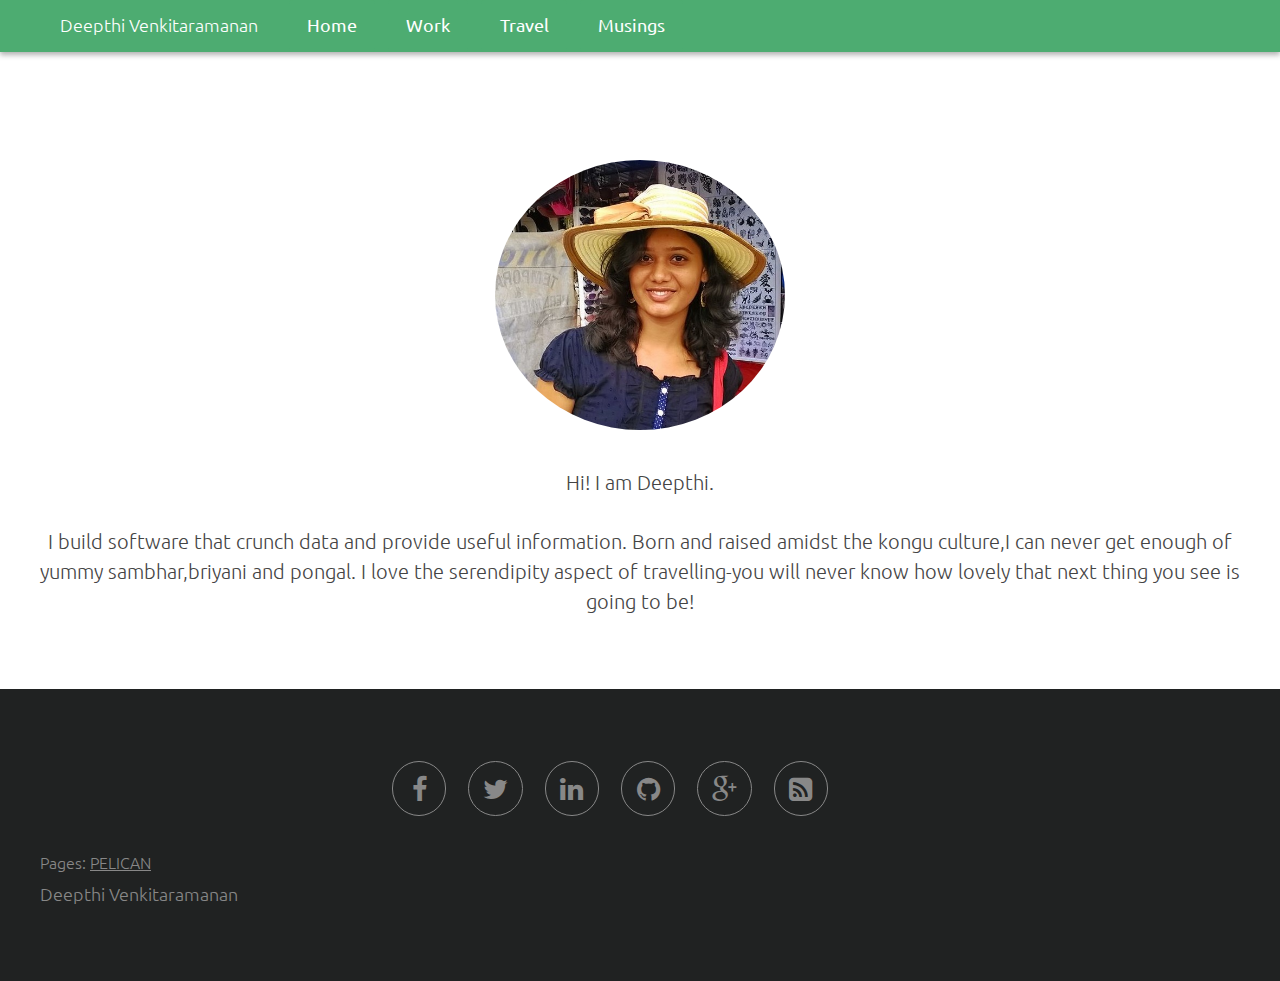
<file: index.html>
<!DOCTYPE html>

<html lang="en">
<head>
    <meta charset="utf-8">
    <meta name="viewport" content="width=device-width, initial-scale=1, maximum-scale=1">
    <meta content="IE=edge,chrome=1" http-equiv="X-UA-Compatible">
    <meta content="width=device-width, initial-scale=1,maximum-scale=1" name=
    "viewport">
    <meta content="Deepthi Venkitaramanan's website" name="description">
    <meta content=
    "Deepthi, Venkitaramanan, venkat, deepthi_venkat, deepthi_v, v_deepthi, venkid"
    name="keywords">
    <meta content=
    "Deepthi, Venkitaramanan, venkat, deepthi_venkat, deepthi_v, v_deepthi, venkid"
    name="keywords">
    <meta name="robots">
    <meta name="googlebot">
    <link href="http://deepthivenkat.github.io/gitpages/theme/css/style.css"
    rel="stylesheet" type="text/css">
    <link href=
    "http://deepthivenkat.github.io/gitpages/theme/css/font-awesome.min.css"
    rel="stylesheet" type="text/css">
    <link href='https://fonts.googleapis.com/css?family=Ubuntu:500' rel=
    'stylesheet' type='text/css'>
    <link href="http://deepthivenkat.github.io/gitpages/theme/css/skel.css"
    rel="stylesheet" type="text/css">
    <link href="http://deepthivenkat.github.io/gitpages/theme/css/style.css"
    rel="stylesheet" type="text/css">
    <link href=
    "http://deepthivenkat.github.io/gitpages/theme/css/style-large.css" rel=
    "stylesheet" type="text/css">
    <link href=
    "http://deepthivenkat.github.io/gitpages/theme/css/style-medium.css" rel=
    "stylesheet" type="text/css">
    <link href=
    "http://deepthivenkat.github.io/gitpages/theme/css/style-small.css" rel=
    "stylesheet" type="text/css">
    <link href=
    "http://deepthivenkat.github.io/gitpages/theme/css/style-xlarge.css" rel=
    "stylesheet" type="text/css">
    <link href=
    "http://deepthivenkat.github.io/gitpages/theme/css/style-xsmall.css" rel=
    "stylesheet" type="text/css">
    <link href=
    "http://deepthivenkat.github.io/gitpages/theme/css/images/overlay.png" rel=
    "stylesheet" type="text/css">
    <link href=
    "http://deepthivenkat.github.io/gitpages/theme/css/ie/backgroundsize.min.htc"
    rel="stylesheet" type="text/css">
    <link href=
    "http://deepthivenkat.github.io/gitpages/theme/css/ie/html5shiv.js" rel=
    "stylesheet" type="text/css">
    <link href="http://deepthivenkat.github.io/gitpages/theme/css/ie/v8.css"
    rel="stylesheet" type="text/css">
    <link href=
    "http://deepthivenkat.github.io/gitpages/theme/images/banner.jpg" rel=
    "stylesheet" type="text/css">
    <link href="http://deepthivenkat.github.io/gitpages/theme/images/pic01.jpg"
    rel="stylesheet" type="text/css">
    <link href="http://deepthivenkat.github.io/gitpages/theme/images/pic02.jpg"
    rel="stylesheet" type="text/css">
    <link href="http://deepthivenkat.github.io/gitpages/theme/images/pic03.jpg"
    rel="stylesheet" type="text/css">
    <link href="http://deepthivenkat.github.io/gitpages/theme/images/pic04.jpg"
    rel="stylesheet" type="text/css">
    <link href="http://deepthivenkat.github.io/gitpages/theme/images/pic05.jpg"
    rel="stylesheet" type="text/css">
    <link href="http://deepthivenkat.github.io/gitpages/theme/images/pic06.jpg"
    rel="stylesheet" type="text/css">
    <link href="http://deepthivenkat.github.io/gitpages/theme/images/pic07.jpg"
    rel="stylesheet" type="text/css">
    <link href="http://deepthivenkat.github.io/gitpages/theme/images/pic08.jpg"
    rel="stylesheet" type="text/css">
    <link href="http://deepthivenkat.github.io/gitpages/theme/images/pic09.jpg"
    rel="stylesheet" type="text/css">
    <script src="http://deepthivenkat.github.io/gitpages/theme/js/skel.min.js">
    </script>
    <script src="http://deepthivenkat.github.io/gitpages/theme/js/init.js">
    </script>
    <script src=
    "http://deepthivenkat.github.io/gitpages/theme/js/jquery.min.js">
    </script>
    <script src=
    "http://deepthivenkat.github.io/gitpages/theme/js/skel-layers.min.js">
    </script>
    <link href="http://deepthivenkat.github.io/gitpages/index.html" rel=
    "canonical"><!--[if lt IE 9]>
      <script src="https://oss.maxcdn.com/libs/html5shiv/3.7.0/html5shiv.js"></script>
      <script src="https://oss.maxcdn.com/libs/respond.js/1.4.2/respond.min.js"></script>
    <![endif]-->

    <style>
    body{font-family: 'Ubuntu', sans-serif;font-size:113%;}
    </style>

    <title>DeepthiVenkitaramanan</title>
</head>

<body class="landing">
    <header id="MainPageShadowHeader">
        <div class="links_inline" id="nav">
            <p align="left" style="padding-left:60px;color:white;">Deepthi
            Venkitaramanan</p>


            <ul class="links_inline">
                <li>
                    <a class="button special" href="aboutme.html">Home</a>
                </li>
                <li>
                    <a class="button special" href="portfolio.html">Work</a>
                </li>
                <li>
                    <a class="button special" href="travel.html">Travel</a>
                </li>
                <li>
                    <a class="button special" href="musings.html">Musings</a>
                </li>
            </ul>
        </div>
    </header>


    <div class="container">
        <section class="body" id="content">
            <header>
                <h2 class="entry-title"><a href=
                "http://deepthivenkat.github.io/gitpages/index.html" rel=
                "bookmark" title="Permalink to index">index</a>
                </h2>
            </header>


            <footer class="post-info">
                <abbr class="published" title="2015-10-13T00:00:00+02:00">Tue
                13 October 2015</abbr>

                <address class="vcard author">
                    By <a class="url fn" href=
                    "http://deepthivenkat.github.io/gitpages/author/deepthi-venkitaramanan.html">
                    Deepthi Venkitaramanan</a>
                </address>
            </footer>
            <!-- /.post-info -->


            <div class="entry-content">
                <!-- Three -->


                <section class="wrapper style3 special" id="three">
                    <div align="center"><img alt="Pic" id="IntroImage" src=
                    "http://deepthivenkat.github.io/gitpages/Images/me.jpg">
                    </div>

                    <div align="center" style="width:100%;">
                        <p style=
                        "font-size: 1.1em; align: right; text-align: justify; -moz-text-align-last: center; text-align-last: center;">
                        <br>
                        Hi! I am Deepthi.<br>
                        <br></p>

                        <p style=
                        "font-size: 1.1em; align: center; text-align: justify; -moz-text-align-last: justify; text-align-last: justify;">
                        I build software that crunch data and provide useful
                        information. Born and raised amidst the kongu culture,I
                        can never get enough of yummy sambhar,briyani and
                        pongal. I love the serendipity aspect of travelling-you
                        will never know how lovely that next thing you see is
                        going to be!<br></p>
                    </div>
                </section>
            </div>
            <!-- /.entry-content -->
        </section>
    </div>
    <!-- Footer -->


    <footer class="footer" id="footer">
        <div class="container">
            <div class="row">
                <div align="right" class="8u 12u$(medium)">
                    <ul class="icons">
                        <li>
                            <a class="icon rounded fa-facebook" href=
                            "https://www.facebook.com/deepthivenkitaramanan"><span class="label">
                            Facebook</span></a>
                        </li>
                        <li>
                            <a class="icon rounded fa-twitter" href=
                            "https://twitter.com/deepthivenkit"><span class=
                            "label">Twitter</span></a>
                        </li>
                        <li>
                            <a class="icon rounded fa-linkedin" href=
                            "https://in.linkedin.com/pub/deepthi-venkitaramanan/77/446/a34">
                            <span class="label">LinkedIn</span></a>
                        </li>
                        <li>
                            <a class="icon rounded fa-github" href=
                            "https://github.com/deepthivenkat"><span class=
                            "label">GitHub</span></a>
                        </li>
                        <li>
                            <a class="icon rounded fa-google-plus" href=
                            "https://plus.google.com/u/0/105106792967769737749">
                            <span class="label">Google+</span></a>
                        </li>
                        <li>
                            <a class="icon rounded fa-rss-square" href=
                            "http://deepthivenkat.github.io/feed"><span class=
                            "label">RssFeed</span></a>
                        </li>
                    </ul>
                </div>


                <div class="8u 12u$(medium)">
                    <ul class="copyright">
                        <li>Pages: <a href=
                        "http://docs.getpelican.com/en/3.6.3/">PELICAN</a>
                        </li>
                    </ul>
                </div>
            </div>
        </div>


        <div class="container">
            <p class="align-right">Deepthi Venkitaramanan</p>
        </div>
    </footer>
    <!-- 42 -->
</body>
</html>
</file>
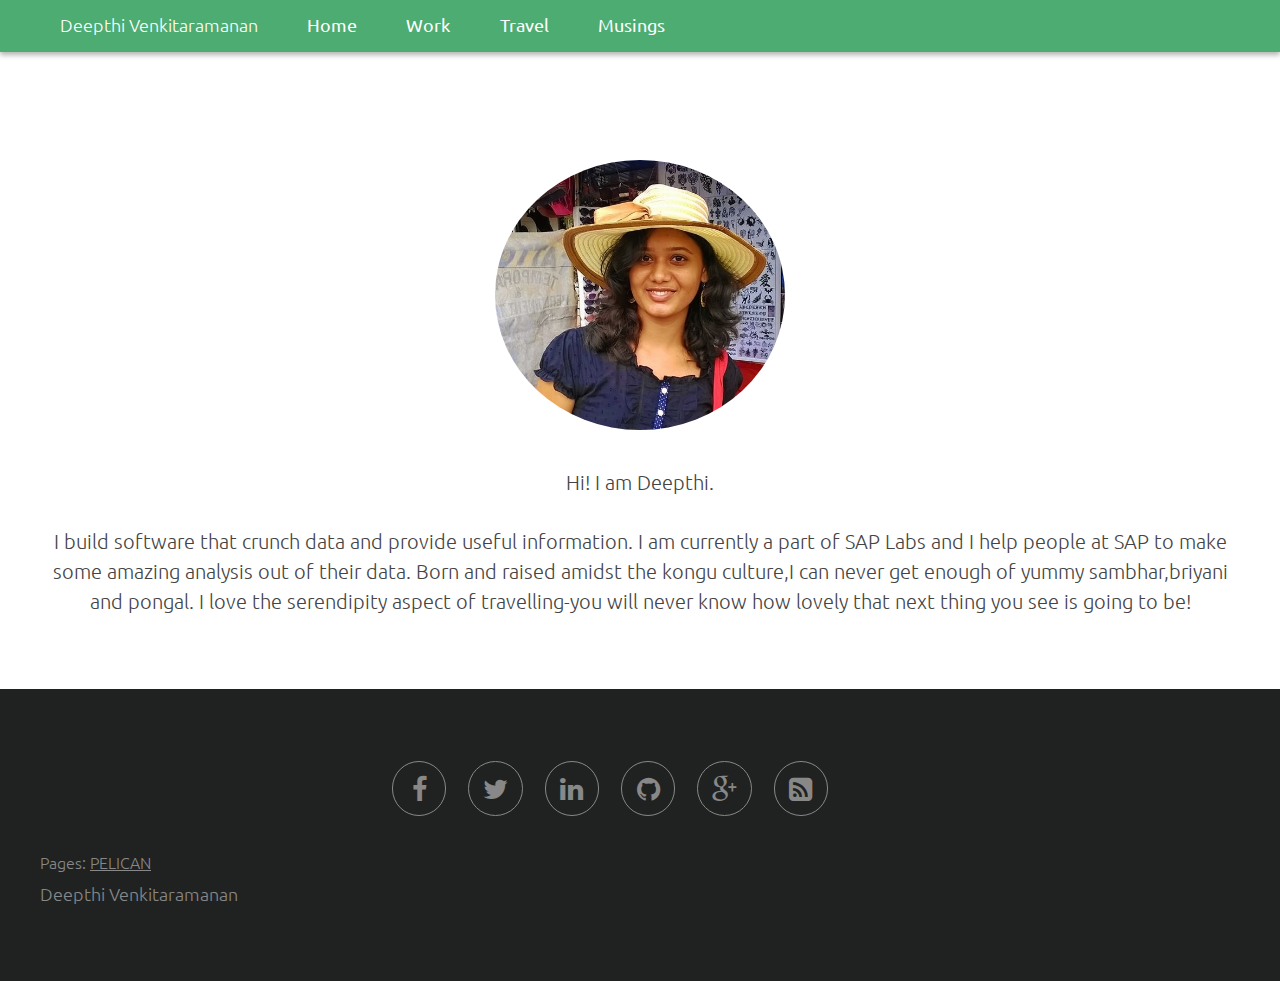
<file: aboutme.html>
<!DOCTYPE html>

<html lang="en">
<head>
    <meta charset="utf-8">
    <meta name="viewport" content="width=device-width, initial-scale=1, maximum-scale=1">
    <meta content="IE=edge,chrome=1" http-equiv="X-UA-Compatible">
    <meta content="width=device-width, initial-scale=1" name="viewport">
    <link href="http://deepthivenkat.github.io/gitpages/theme/css/style.css"
    rel="stylesheet" type="text/css">
    <link href=
    "http://deepthivenkat.github.io/gitpages/theme/css/font-awesome.min.css"
    rel="stylesheet" type="text/css">
    <link href="http://deepthivenkat.github.io/gitpages/theme/css/skel.css"
    rel="stylesheet" type="text/css">
    <link href="http://deepthivenkat.github.io/gitpages/theme/css/style.css"
    rel="stylesheet" type="text/css">
    <link href=
    "http://deepthivenkat.github.io/gitpages/theme/css/style-large.css" rel=
    "stylesheet" type="text/css">
    <link href=
    "http://deepthivenkat.github.io/gitpages/theme/css/style-medium.css" rel=
    "stylesheet" type="text/css">
    <link href=
    "http://deepthivenkat.github.io/gitpages/theme/css/style-small.css" rel=
    "stylesheet" type="text/css">
    <link href=
    "http://deepthivenkat.github.io/gitpages/theme/css/style-xlarge.css" rel=
    "stylesheet" type="text/css">
    <link href=
    "http://deepthivenkat.github.io/gitpages/theme/css/style-xsmall.css" rel=
    "stylesheet" type="text/css">
    <link href=
    "http://deepthivenkat.github.io/gitpages/theme/css/images/overlay.png" rel=
    "stylesheet" type="text/css">
    <link href=
    "http://deepthivenkat.github.io/gitpages/theme/css/ie/backgroundsize.min.htc"
    rel="stylesheet" type="text/css">
    <link href=
    "http://deepthivenkat.github.io/gitpages/theme/css/ie/html5shiv.js" rel=
    "stylesheet" type="text/css">
    <link href="http://deepthivenkat.github.io/gitpages/theme/css/ie/v8.css"
    rel="stylesheet" type="text/css">
    <link href='https://fonts.googleapis.com/css?family=Ubuntu:500' rel=
    'stylesheet' type='text/css'>
    <link href=
    "http://deepthivenkat.github.io/gitpages/theme/images/banner.jpg" rel=
    "stylesheet" type="text/css">
    <link href="http://deepthivenkat.github.io/gitpages/theme/images/pic01.jpg"
    rel="stylesheet" type="text/css">
    <link href="http://deepthivenkat.github.io/gitpages/theme/images/pic02.jpg"
    rel="stylesheet" type="text/css">
    <link href="http://deepthivenkat.github.io/gitpages/theme/images/pic03.jpg"
    rel="stylesheet" type="text/css">
    <link href="http://deepthivenkat.github.io/gitpages/theme/images/pic04.jpg"
    rel="stylesheet" type="text/css">
    <link href="http://deepthivenkat.github.io/gitpages/theme/images/pic05.jpg"
    rel="stylesheet" type="text/css">
    <link href="http://deepthivenkat.github.io/gitpages/theme/images/pic06.jpg"
    rel="stylesheet" type="text/css">
    <link href="http://deepthivenkat.github.io/gitpages/theme/images/pic07.jpg"
    rel="stylesheet" type="text/css">
    <link href="http://deepthivenkat.github.io/gitpages/theme/images/pic08.jpg"
    rel="stylesheet" type="text/css">
    <link href="http://deepthivenkat.github.io/gitpages/theme/images/pic09.jpg"
    rel="stylesheet" type="text/css">
    <script src="http://deepthivenkat.github.io/gitpages/theme/js/skel.min.js">
    </script>
    <script src="http://deepthivenkat.github.io/gitpages/theme/js/init.js">
    </script>
    <script src=
    "http://deepthivenkat.github.io/gitpages/theme/js/jquery.min.js">
    </script>
    <script src=
    "http://deepthivenkat.github.io/gitpages/theme/js/skel-layers.min.js">
    </script>
    <link href="http://deepthivenkat.github.io/gitpages/aboutme.html" rel=
    "canonical"><!--[if lt IE 9]>
      <script src="https://oss.maxcdn.com/libs/html5shiv/3.7.0/html5shiv.js"></script>
      <script src="https://oss.maxcdn.com/libs/respond.js/1.4.2/respond.min.js"></script>
    <![endif]-->

    <style>
    body{font-family: 'Ubuntu', sans-serif;font-size:113%;}
    </style>

    <title>DeepthiVenkitaramanan</title>
</head>

<body class="landing">
    <header id="MainPageShadowHeader">
        <div class="links_inline" id="nav">
            <p align="left" style="padding-left:60px;color:white;">Deepthi
            Venkitaramanan</p>


            <ul class="links_inline">
                <li>
                    <a class="button special" href="aboutme.html">Home</a>
                </li>
                <li>
                    <a class="button special" href="portfolio.html">Work</a>
                </li>
                <li>
                    <a class="button special" href="travel.html">Travel</a>
                </li>
                <li>
                    <a class="button special" href="musings.html">Musings</a>
                </li>
            </ul>
        </div>
    </header>


    <div class="container">
        <section class="body" id="content">
            <header>
                <h2 class="entry-title"><a href=
                "http://deepthivenkat.github.io/gitpages/aboutme.html" rel=
                "bookmark" title="Permalink to aboutme">aboutme</a>
                </h2>
            </header>


            <footer class="post-info">
                <abbr class="published" title="2015-10-13T00:00:00+02:00">Tue
                13 October 2015</abbr>

                <address class="vcard author">
                    By <a class="url fn" href=
                    "http://deepthivenkat.github.io/gitpages/author/deepthi-venkitaramanan.html">
                    Deepthi Venkitaramanan</a>
                </address>
            </footer>
            <!-- /.post-info -->


            <div class="entry-content">
                <!-- Header -->
                <!-- Banner -->
                <!-- Three -->
                <section class="wrapper style3 special" id="three">
                    <div align="center"><img alt="Pic" id="IntroImage" src=
                    "http://deepthivenkat.github.io/gitpages/Images/me.jpg">
                    </div>


                    <div align="center" style="width:100%;">
                        <p style=
                        "font-size: 1.1em; align: right; text-align: justify; -moz-text-align-last: center; text-align-last: center;">
                        <br>
                        Hi! I am Deepthi.<br>
                        <br></p>


                        <p style=
                        "font-size: 1.1em; align: center; text-align: justify; -moz-text-align-last: justify; text-align-last: justify;">
                        I build software that crunch data and provide useful
                        information. I am currently a part of SAP Labs and I
                        help people at SAP to make some amazing analysis out of
                        their data. Born and raised amidst the kongu culture,I
                        can never get enough of yummy sambhar,briyani and
                        pongal. I love the serendipity aspect of travelling-you
                        will never know how lovely that next thing you see is
                        going to be!<br></p>
                    </div>
                </section>
            </div>
            <!-- /.entry-content -->
        </section>
    </div>
    <!-- Footer -->


    <footer class="footer" id="footer">
        <div class="container">
            <div class="row">
                <div align="right" class="8u 12u$(medium)">
                    <ul class="icons">
                        <li>
                            <a class="icon rounded fa-facebook" href=
                            "https://www.facebook.com/deepthivenkitaramanan"><span class="label">
                            Facebook</span></a>
                        </li>
                        <li>
                            <a class="icon rounded fa-twitter" href=
                            "https://twitter.com/deepthivenkit"><span class=
                            "label">Twitter</span></a>
                        </li>
                        <li>
                            <a class="icon rounded fa-linkedin" href=
                            "https://in.linkedin.com/pub/deepthi-venkitaramanan/77/446/a34">
                            <span class="label">LinkedIn</span></a>
                        </li>
                        <li>
                            <a class="icon rounded fa-github" href=
                            "https://github.com/deepthivenkat"><span class=
                            "label">GitHub</span></a>
                        </li>
                        <li>
                            <a class="icon rounded fa-google-plus" href=
                            "https://plus.google.com/u/0/105106792967769737749">
                            <span class="label">Google+</span></a>
                        </li>
                        <li>
                            <a class="icon rounded fa-rss-square" href=
                            "http://deepthivenkat.github.io/feed"><span class=
                            "label">RssFeed</span></a>
                        </li>
                    </ul>
                </div>


                <div class="8u 12u$(medium)">
                    <ul class="copyright">
                        <li>Pages: <a href=
                        "http://docs.getpelican.com/en/3.6.3/">PELICAN</a>
                        </li>
                    </ul>
                </div>
            </div>
        </div>


        <div class="container">
            <p class="align-right">Deepthi Venkitaramanan</p>
        </div>
    </footer>
    <!-- 42 -->
</body>
</html>
</file>
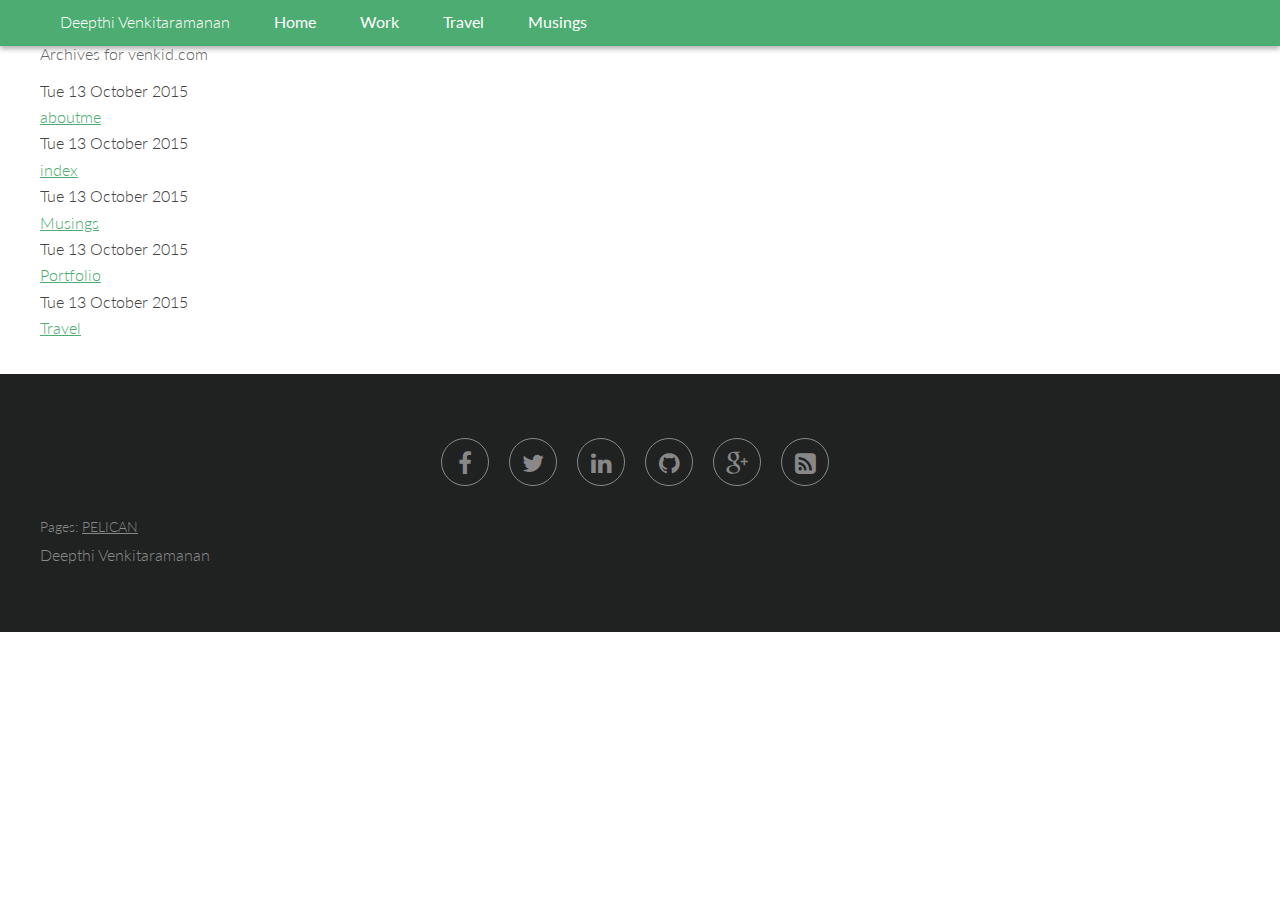
<file: archives.html>
<!DOCTYPE html>

<html lang="en">
<head>
    <meta charset="utf-8">
    <meta name="viewport" content="width=device-width, initial-scale=1, maximum-scale=1">
    <meta content="IE=edge,chrome=1" http-equiv="X-UA-Compatible">
    <meta content="width=device-width, initial-scale=1" name="viewport">
    <link href="http://deepthivenkat.github.io/gitpages/theme/css/style.css"
    rel="stylesheet" type="text/css">
    <link href=
    "http://deepthivenkat.github.io/gitpages/theme/css/font-awesome.min.css"
    rel="stylesheet" type="text/css">
    <link href="http://deepthivenkat.github.io/gitpages/theme/css/skel.css"
    rel="stylesheet" type="text/css">
    <link href="http://deepthivenkat.github.io/gitpages/theme/css/style.css"
    rel="stylesheet" type="text/css">
    <link href=
    "http://deepthivenkat.github.io/gitpages/theme/css/style-large.css" rel=
    "stylesheet" type="text/css">
    <link href=
    "http://deepthivenkat.github.io/gitpages/theme/css/style-medium.css" rel=
    "stylesheet" type="text/css">
    <link href=
    "http://deepthivenkat.github.io/gitpages/theme/css/style-small.css" rel=
    "stylesheet" type="text/css">
    <link href=
    "http://deepthivenkat.github.io/gitpages/theme/css/style-xlarge.css" rel=
    "stylesheet" type="text/css">
    <link href=
    "http://deepthivenkat.github.io/gitpages/theme/css/style-xsmall.css" rel=
    "stylesheet" type="text/css">
    <link href=
    "http://deepthivenkat.github.io/gitpages/theme/css/images/overlay.png" rel=
    "stylesheet" type="text/css">
    <link href=
    "http://deepthivenkat.github.io/gitpages/theme/css/ie/backgroundsize.min.htc"
    rel="stylesheet" type="text/css">
    <link href=
    "http://deepthivenkat.github.io/gitpages/theme/css/ie/html5shiv.js" rel=
    "stylesheet" type="text/css">
    <link href="http://deepthivenkat.github.io/gitpages/theme/css/ie/v8.css"
    rel="stylesheet" type="text/css">
    <link href=
    "http://deepthivenkat.github.io/gitpages/theme/images/banner.jpg" rel=
    "stylesheet" type="text/css">
    <link href="http://deepthivenkat.github.io/gitpages/theme/images/pic01.jpg"
    rel="stylesheet" type="text/css">
    <link href="http://deepthivenkat.github.io/gitpages/theme/images/pic02.jpg"
    rel="stylesheet" type="text/css">
    <link href="http://deepthivenkat.github.io/gitpages/theme/images/pic03.jpg"
    rel="stylesheet" type="text/css">
    <link href="http://deepthivenkat.github.io/gitpages/theme/images/pic04.jpg"
    rel="stylesheet" type="text/css">
    <link href="http://deepthivenkat.github.io/gitpages/theme/images/pic05.jpg"
    rel="stylesheet" type="text/css">
    <link href="http://deepthivenkat.github.io/gitpages/theme/images/pic06.jpg"
    rel="stylesheet" type="text/css">
    <link href="http://deepthivenkat.github.io/gitpages/theme/images/pic07.jpg"
    rel="stylesheet" type="text/css">
    <link href="http://deepthivenkat.github.io/gitpages/theme/images/pic08.jpg"
    rel="stylesheet" type="text/css">
    <link href="http://deepthivenkat.github.io/gitpages/theme/images/pic09.jpg"
    rel="stylesheet" type="text/css">
    <script src="http://deepthivenkat.github.io/gitpages/theme/js/skel.min.js">
    </script>
    <script src="http://deepthivenkat.github.io/gitpages/theme/js/init.js">
    </script>
    <script src=
    "http://deepthivenkat.github.io/gitpages/theme/js/jquery.min.js">
    </script>
    <script src=
    "http://deepthivenkat.github.io/gitpages/theme/js/skel-layers.min.js">
    </script>
    <link href="http://deepthivenkat.github.io/gitpages/archives.html" rel=
    "canonical"><!--[if lt IE 9]>
      <script src="https://oss.maxcdn.com/libs/html5shiv/3.7.0/html5shiv.js"></script>
      <script src="https://oss.maxcdn.com/libs/respond.js/1.4.2/respond.min.js"></script>
    <![endif]-->


    <title>DeepthiVenkitaramanan</title>
</head>

<body class="landing">
    <header id="MainPageShadowHeader">
        <div class="links_inline" id="nav">
            <p align="left" style="padding-left:60px;color:white;">Deepthi
            Venkitaramanan</p>


            <ul class="links_inline">
                <li>
                    <a class="button special" href="aboutme.html">Home</a>
                </li>
                <li>
                    <a class="button special" href="portfolio.html">Work</a>
                </li>
                <li>
                    <a class="button special" href="travel.html">Travel</a>
                </li>
                <li>
                    <a class="button special" href="musings.html">Musings</a>
                </li>
            </ul>
        </div>
    </header>


    <div class="container">
        <h1>Archives for venkid.com</h1>


        <dl>
            <dt>Tue 13 October 2015</dt>
            <dd>
                <a href=
                "http://deepthivenkat.github.io/gitpages/aboutme.html">aboutme</a>
            </dd>
            <dt>Tue 13 October 2015</dt>
            <dd>
                <a href=
                "http://deepthivenkat.github.io/gitpages/index.html">index</a>
            </dd>
            <dt>Tue 13 October 2015</dt>
            <dd>
                <a href=
                "http://deepthivenkat.github.io/gitpages/musings.html">Musings</a>
            </dd>
            <dt>Tue 13 October 2015</dt>
            <dd>
                <a href=
                "http://deepthivenkat.github.io/gitpages/portfolio.html">Portfolio</a>
            </dd>
            <dt>Tue 13 October 2015</dt>
            <dd>
                <a href=
                "http://deepthivenkat.github.io/gitpages/travel.html">Travel</a>
            </dd>
        </dl>
    </div>
    <!-- Footer -->


    <footer class="footer" id="footer">
        <div class="container">
            <div class="row">
                <div align="right" class="8u 12u$(medium)">
                    <ul class="icons">
                        <li>
                            <a class="icon rounded fa-facebook" href=
                            "https://www.facebook.com/deepthivenkitaramanan"><span class="label">
                            Facebook</span></a>
                        </li>
                        <li>
                            <a class="icon rounded fa-twitter" href=
                            "https://twitter.com/deepthivenkit"><span class=
                            "label">Twitter</span></a>
                        </li>
                        <li>
                            <a class="icon rounded fa-linkedin" href=
                            "https://in.linkedin.com/pub/deepthi-venkitaramanan/77/446/a34">
                            <span class="label">LinkedIn</span></a>
                        </li>
                        <li>
                            <a class="icon rounded fa-github" href=
                            "https://github.com/deepthivenkat"><span class=
                            "label">GitHub</span></a>
                        </li>
                        <li>
                            <a class="icon rounded fa-google-plus" href=
                            "https://plus.google.com/u/0/105106792967769737749">
                            <span class="label">Google+</span></a>
                        </li>
                        <li>
                            <a class="icon rounded fa-rss-square" href=
                            "http://deepthivenkat.github.io/feed"><span class=
                            "label">RssFeed</span></a>
                        </li>
                    </ul>
                </div>


                <div class="8u 12u$(medium)">
                    <ul class="copyright">
                        <li>Pages: <a href=
                        "http://docs.getpelican.com/en/3.6.3/">PELICAN</a>
                        </li>
                    </ul>
                </div>
            </div>
        </div>


        <div class="container">
            <p class="align-right">Deepthi Venkitaramanan</p>
        </div>
    </footer>
    <!-- 42 -->
</body>
</html>
</file>
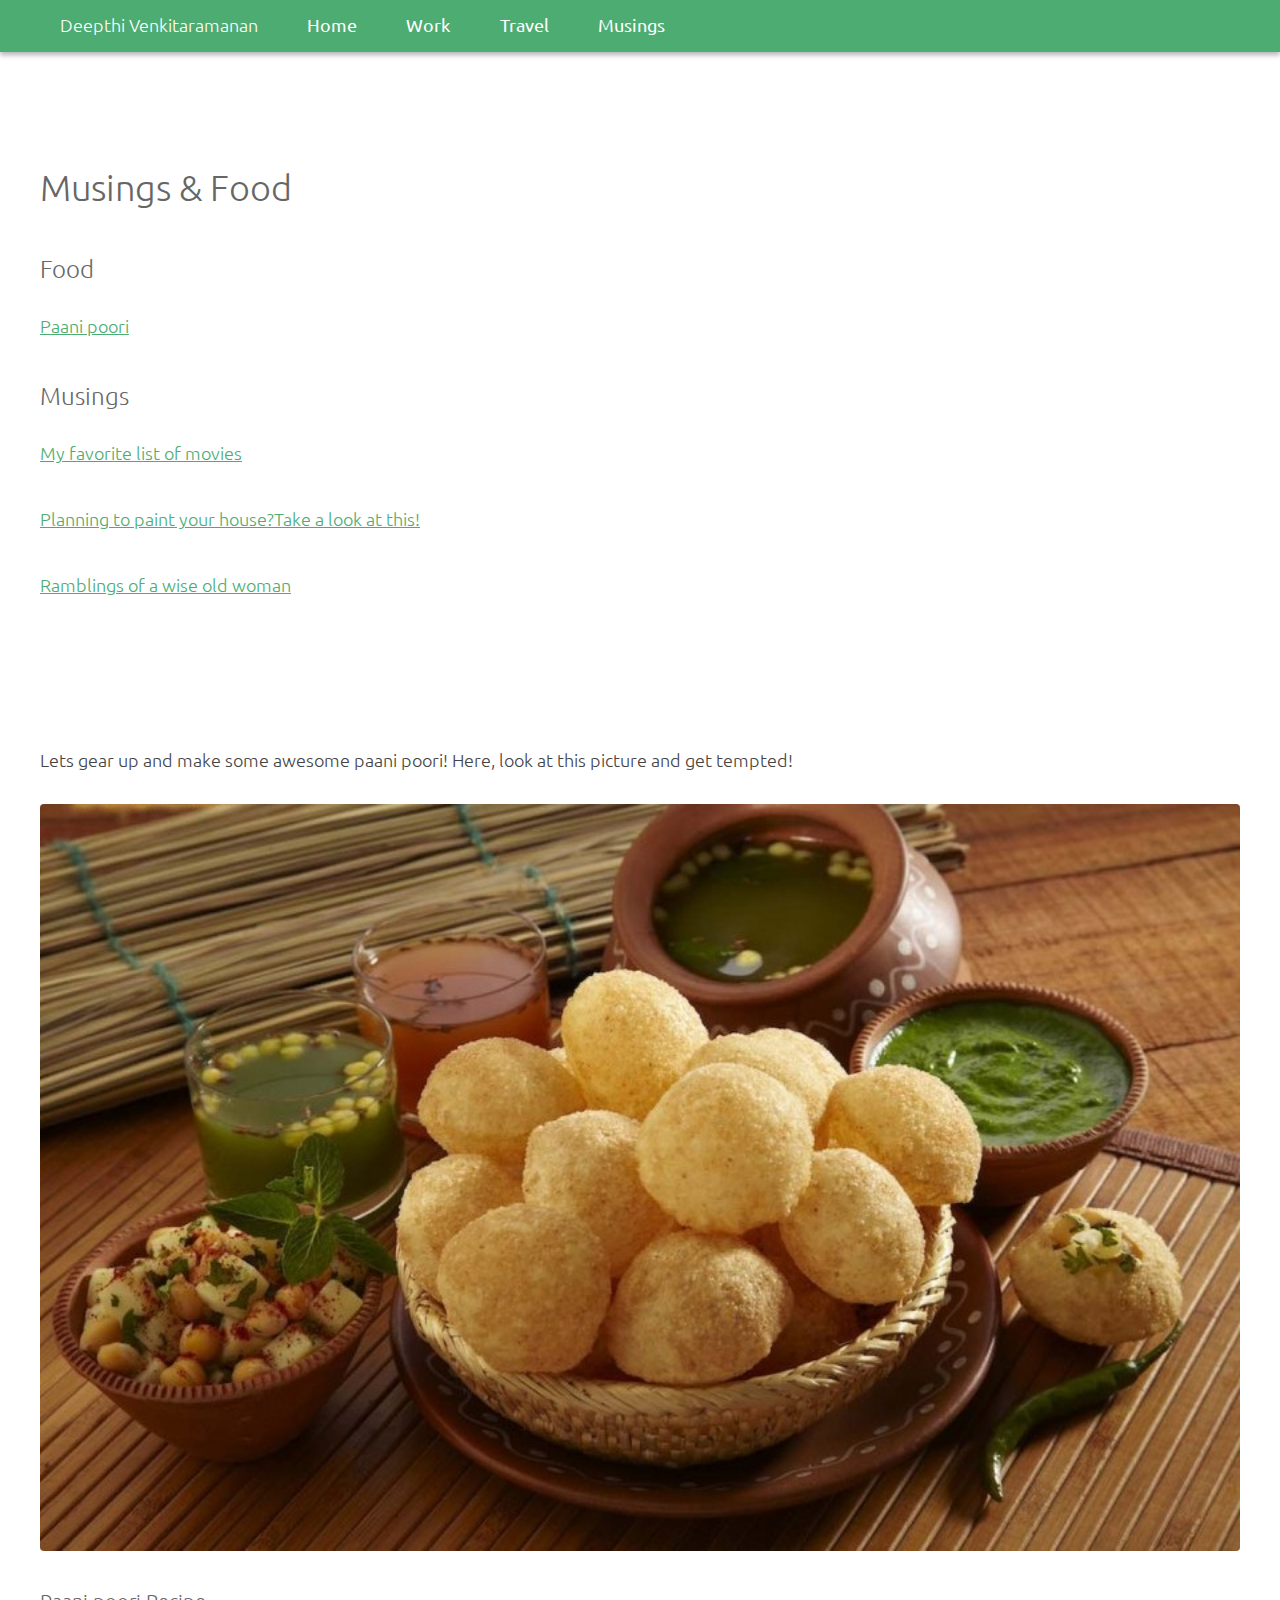
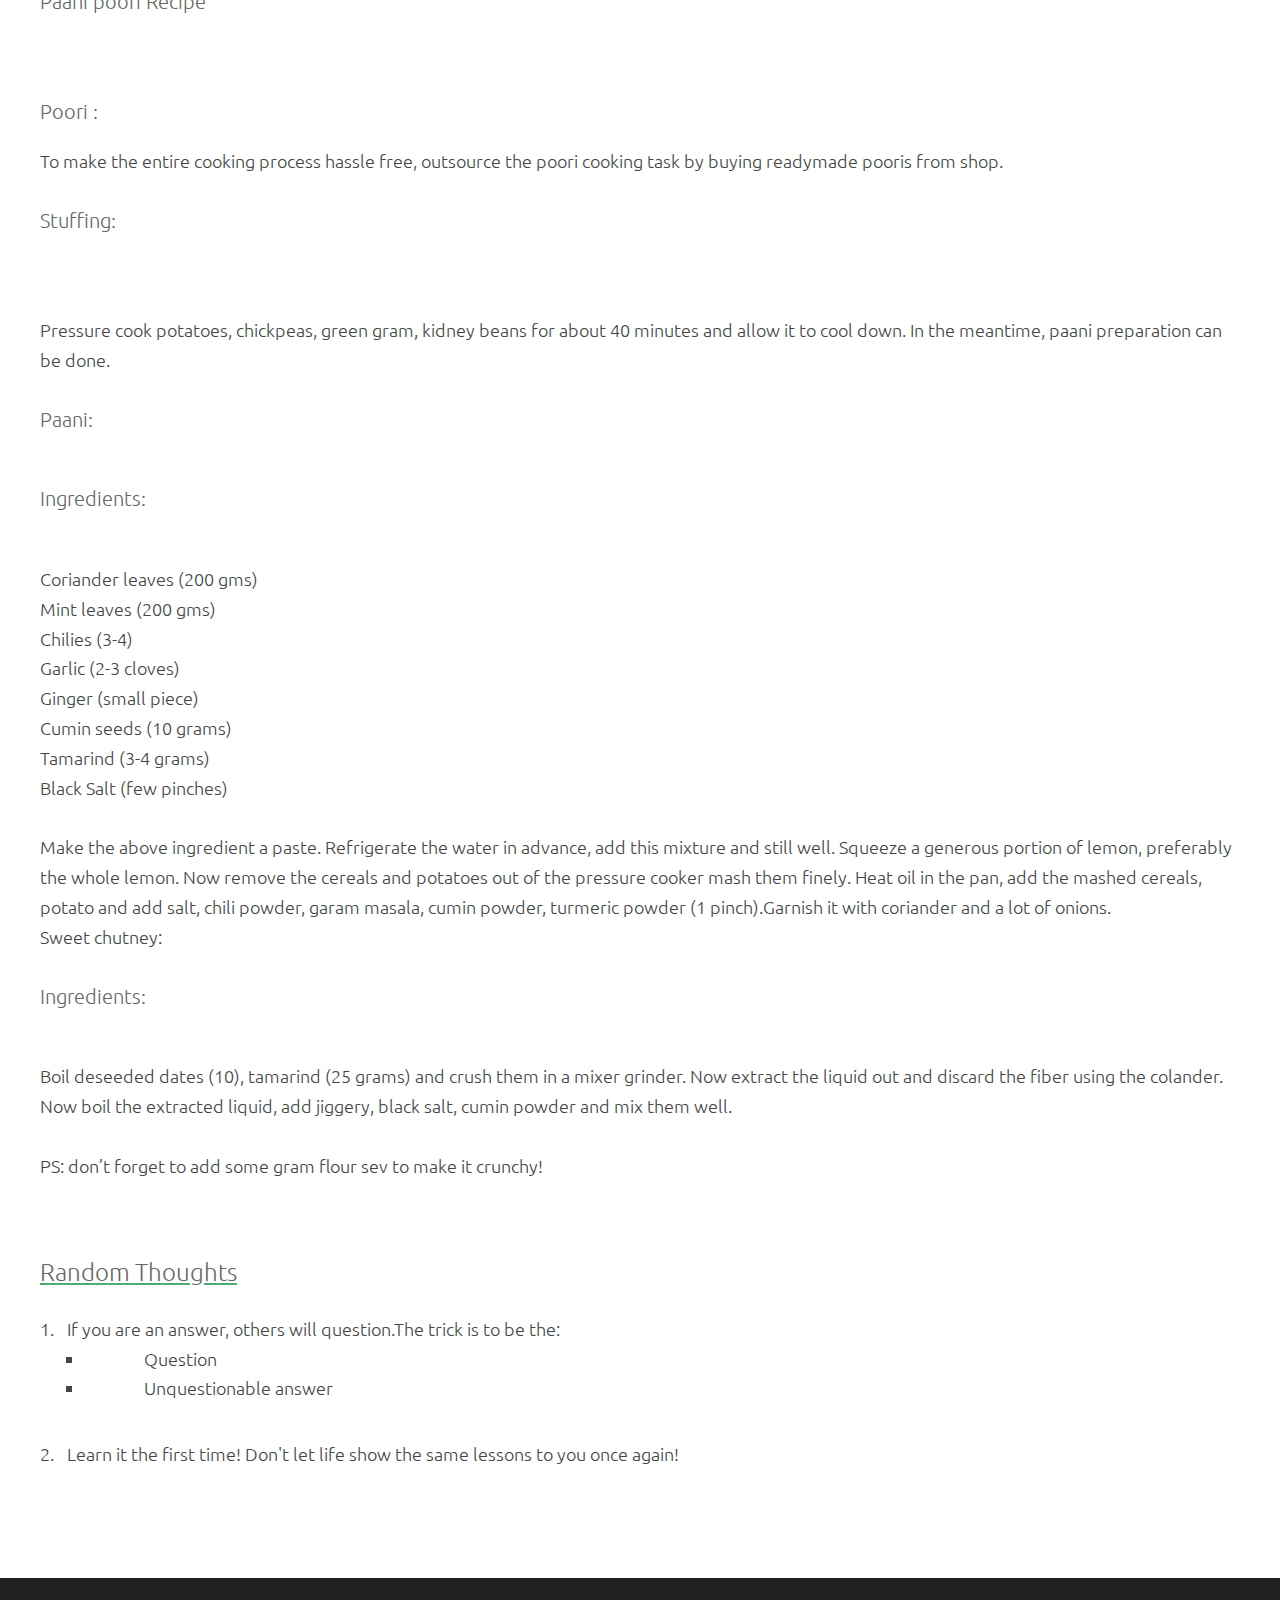
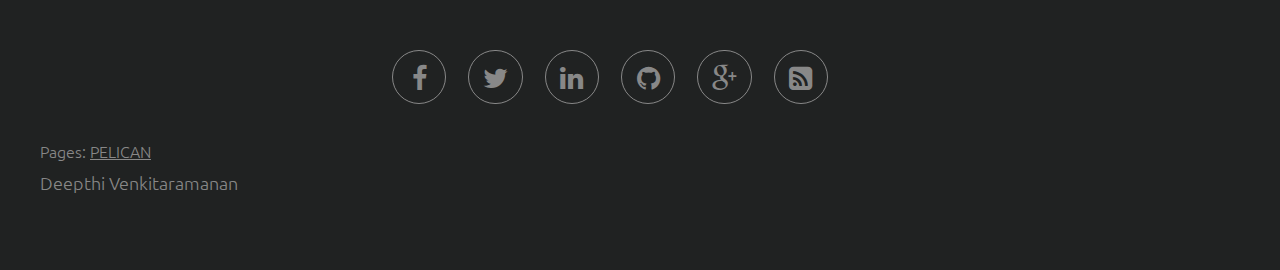
<file: musings.html>
<!DOCTYPE html>

<html lang="en">
<head>
    <meta charset="utf-8">
    <meta name="viewport" content="width=device-width, initial-scale=1, maximum-scale=1">
    <meta content="IE=edge,chrome=1" http-equiv="X-UA-Compatible">
    <meta content="width=device-width, initial-scale=1" name="viewport">
    <link href="http://deepthivenkat.github.io/gitpages/theme/css/style.css"
    rel="stylesheet" type="text/css">
    <link href=
    "http://deepthivenkat.github.io/gitpages/theme/css/font-awesome.min.css"
    rel="stylesheet" type="text/css">
    <link href="http://deepthivenkat.github.io/gitpages/theme/css/skel.css"
    rel="stylesheet" type="text/css">
    <link href="http://deepthivenkat.github.io/gitpages/theme/css/style.css"
    rel="stylesheet" type="text/css">
    <link href=
    "http://deepthivenkat.github.io/gitpages/theme/css/style-large.css" rel=
    "stylesheet" type="text/css">
    <link href=
    "http://deepthivenkat.github.io/gitpages/theme/css/style-medium.css" rel=
    "stylesheet" type="text/css">
    <link href=
    "http://deepthivenkat.github.io/gitpages/theme/css/style-small.css" rel=
    "stylesheet" type="text/css">
    <link href=
    "http://deepthivenkat.github.io/gitpages/theme/css/style-xlarge.css" rel=
    "stylesheet" type="text/css">
    <link href=
    "http://deepthivenkat.github.io/gitpages/theme/css/style-xsmall.css" rel=
    "stylesheet" type="text/css">
    <link href=
    "http://deepthivenkat.github.io/gitpages/theme/css/images/overlay.png" rel=
    "stylesheet" type="text/css">
    <link href=
    "http://deepthivenkat.github.io/gitpages/theme/css/ie/backgroundsize.min.htc"
    rel="stylesheet" type="text/css">
    <link href=
    "http://deepthivenkat.github.io/gitpages/theme/css/ie/html5shiv.js" rel=
    "stylesheet" type="text/css">
    <link href="http://deepthivenkat.github.io/gitpages/theme/css/ie/v8.css"
    rel="stylesheet" type="text/css">
    <link href=
    "http://deepthivenkat.github.io/gitpages/theme/images/banner.jpg" rel=
    "stylesheet" type="text/css">
    <link href="http://deepthivenkat.github.io/gitpages/theme/images/pic01.jpg"
    rel="stylesheet" type="text/css">
    <link href="http://deepthivenkat.github.io/gitpages/theme/images/pic02.jpg"
    rel="stylesheet" type="text/css">
    <link href="http://deepthivenkat.github.io/gitpages/theme/images/pic03.jpg"
    rel="stylesheet" type="text/css">
    <link href="http://deepthivenkat.github.io/gitpages/theme/images/pic04.jpg"
    rel="stylesheet" type="text/css">
    <link href="http://deepthivenkat.github.io/gitpages/theme/images/pic05.jpg"
    rel="stylesheet" type="text/css">
    <link href="http://deepthivenkat.github.io/gitpages/theme/images/pic06.jpg"
    rel="stylesheet" type="text/css">
    <link href="http://deepthivenkat.github.io/gitpages/theme/images/pic07.jpg"
    rel="stylesheet" type="text/css">
    <link href="http://deepthivenkat.github.io/gitpages/theme/images/pic08.jpg"
    rel="stylesheet" type="text/css">
    <link href="http://deepthivenkat.github.io/gitpages/theme/images/pic09.jpg"
    rel="stylesheet" type="text/css">
    <script src="http://deepthivenkat.github.io/gitpages/theme/js/skel.min.js">
    </script>
    <script src="http://deepthivenkat.github.io/gitpages/theme/js/init.js">
    </script>
    <script src=
    "http://deepthivenkat.github.io/gitpages/theme/js/jquery.min.js">
    </script>
    <script src=
    "http://deepthivenkat.github.io/gitpages/theme/js/skel-layers.min.js">
    </script>
    <link href="http://deepthivenkat.github.io/gitpages/musings.html" rel=
    "canonical">
    <link href='https://fonts.googleapis.com/css?family=Ubuntu:500' rel=
    'stylesheet' type='text/css'><!--[if lt IE 9]>
      <script src="https://oss.maxcdn.com/libs/html5shiv/3.7.0/html5shiv.js"></script>
      <script src="https://oss.maxcdn.com/libs/respond.js/1.4.2/respond.min.js"></script>
    <![endif]-->

    <style>
    body{font-family: 'Ubuntu', sans-serif;font-size:113%;}
    </style>

    <title>DeepthiVenkitaramanan</title>
</head>

<body class="landing">
    <header id="MainPageShadowHeader">
        <div class="links_inline" id="nav">
            <p align="left" style="padding-left:60px;color:white;">Deepthi
            Venkitaramanan</p>


            <ul class="links_inline">
                <li>
                    <a class="button special" href="aboutme.html">Home</a>
                </li>
                <li>
                    <a class="button special" href="portfolio.html">Work</a>
                </li>
                <li>
                    <a class="button special" href="travel.html">Travel</a>
                </li>
                <li>
                    <a class="button special" href="musings.html">Musings</a>
                </li>
            </ul>
        </div>
    </header>


    <div class="container">
        <section class="body" id="content">
            <header>
                <h2 class="entry-title"><a href=
                "http://deepthivenkat.github.io/gitpages/musings.html" rel=
                "bookmark" title="Permalink to Musings">Musings</a>
                </h2>
            </header>


            <footer class="post-info">
                <abbr class="published" title="2015-10-13T00:00:00+02:00">Tue
                13 October 2015</abbr>

                <address class="vcard author">
                    By <a class="url fn" href=
                    "http://deepthivenkat.github.io/gitpages/author/deepthi-venkitaramanan.html">
                    Deepthi Venkitaramanan</a>
                </address>
            </footer>
            <!-- /.post-info -->


            <div class="entry-content">
                <section class="wrapper" id="main">
                    <div class="container">
                        <header class="major">
                            <h2>Musings & Food</h2>
                        </header>


                        <h3>Food</h3>
                        <a class="image fit" href="#paanipoori">Paani poori</a>

                        <h3>Musings</h3>
                        <a class="image fit" href=
                        "http://www.zoominfo.com/CachedPage/?archive_id=0&amp;page_id=6478254299&amp;page_url=//www.thehindu.com/arts/cinema/my-five/article4123087.ece&amp;page_last_updated=2012-11-22T17:19:33&amp;firstName=Deepthi&amp;lastName=Venkitaramanan">My
                        favorite list of movies</a> <a class="image fit" href=
                        "http://www.thehindu.com/features/homes-and-gardens/design/colours-bring-to-life-the-dimensions-of-a-house/article5586958.ece">
                        Planning to paint your house?Take a look at this!</a>
                        <a class="image fit" href="#Ramblings">Ramblings of a
                        wise old woman</a>

                        <section class="wrapper" id="main">
                            <div class="container">
                                <p>Lets gear up and make some awesome paani
                                poori! Here, look at this picture and get
                                tempted!</p>
                                <br>
                                <br>
                                <a class="image fit" href="#"><img alt="" src=
                                "http://deepthivenkat.github.io/gitpages/Images/download.jpg">
                                </a>


                                <h4>Paani poori Recipe</h4>
                                <br>
                                <br>
                                <h4>Poori :</h4>
                                To make the entire cooking process hassle free,
                                outsource the poori cooking task by buying
                                readymade pooris from shop.<br>
                                <br>


                                <h4>Stuffing:</h4>
                                <br>
                                <br>
                                Pressure cook potatoes, chickpeas, green gram,
                                kidney beans for about 40 minutes and allow it
                                to cool down. In the meantime, paani
                                preparation can be done.<br>
                                <br>

                                <h4>Paani:</h4>
                                <br>
                                <h4>Ingredients:</h4>
                                <br>
                                Coriander leaves (200 gms)<br>
                                Mint leaves (200 gms)<br>
                                Chilies (3-4)<br>
                                Garlic (2-3 cloves)<br>
                                Ginger (small piece)<br>
                                Cumin seeds (10 grams)<br>
                                Tamarind (3-4 grams)<br>
                                Black Salt (few pinches)<br>
                                <br>
                                Make the above ingredient a paste. Refrigerate
                                the water in advance, add this mixture and
                                still well. Squeeze a generous portion of
                                lemon, preferably the whole lemon. Now remove
                                the cereals and potatoes out of the pressure
                                cooker mash them finely. Heat oil in the pan,
                                add the mashed cereals, potato and add salt,
                                chili powder, garam masala, cumin powder,
                                turmeric powder (1 pinch).Garnish it with
                                coriander and a lot of onions.<br>
                                Sweet chutney:<br>
                                <br>

                                <h4>Ingredients:</h4>
                                <br>
                                Boil deseeded dates (10), tamarind (25 grams)
                                and crush them in a mixer grinder. Now extract
                                the liquid out and discard the fiber using the
                                colander. Now boil the extracted liquid, add
                                jiggery, black salt, cumin powder and mix them
                                well.<br>
                                <br>
                                PS: don’t forget to add some gram flour sev to
                                make it crunchy!<br>
                                <p></p>
                            </div>
                        </section>
                        <a id="Ramblings" name="Ramblings">
                        <h3>Random Thoughts</h3></a>

                        <ul>
                            <li type="1">
                                <p>If you are an answer, others will
                                question.The trick is to be the:</p>
                                <ul style="text-indent:50px;">
                                    <li type="square">Question</li>
                                    <li type="square">Unquestionable
                                    answer</li>
                                </ul>
                                <p></p>
                            </li>

                            <li type="1">
                                <p>Learn it the first time! Don't let life show
                                the same lessons to you once again!</p>
                            </li>
                        </ul>
                    </div>
                </section>
            </div>
            <!-- /.entry-content -->
        </section>
    </div>
    <!-- Footer -->


    <footer class="footer" id="footer">
        <div class="container">
            <div class="row">
                <div align="right" class="8u 12u$(medium)">
                    <ul class="icons">
                        <li>
                            <a class="icon rounded fa-facebook" href=
                            "https://www.facebook.com/deepthivenkitaramanan"><span class="label">
                            Facebook</span></a>
                        </li>
                        <li>
                            <a class="icon rounded fa-twitter" href=
                            "https://twitter.com/deepthivenkit"><span class=
                            "label">Twitter</span></a>
                        </li>
                        <li>
                            <a class="icon rounded fa-linkedin" href=
                            "https://in.linkedin.com/pub/deepthi-venkitaramanan/77/446/a34">
                            <span class="label">LinkedIn</span></a>
                        </li>
                        <li>
                            <a class="icon rounded fa-github" href=
                            "https://github.com/deepthivenkat"><span class=
                            "label">GitHub</span></a>
                        </li>
                        <li>
                            <a class="icon rounded fa-google-plus" href=
                            "https://plus.google.com/u/0/105106792967769737749">
                            <span class="label">Google+</span></a>
                        </li>
                        <li>
                            <a class="icon rounded fa-rss-square" href=
                            "http://deepthivenkat.github.io/feed"><span class=
                            "label">RssFeed</span></a>
                        </li>
                    </ul>
                </div>
                <div class="8u 12u$(medium)">
                    <ul class="copyright">
                        <li>Pages: <a href=
                        "http://docs.getpelican.com/en/3.6.3/">PELICAN</a>
                        </li>
                    </ul>
                </div>
            </div>
        </div>


        <div class="container">
            <p class="align-right">Deepthi Venkitaramanan</p>
        </div>
    </footer>
    <!-- 42 -->
</body>
</html>
</file>
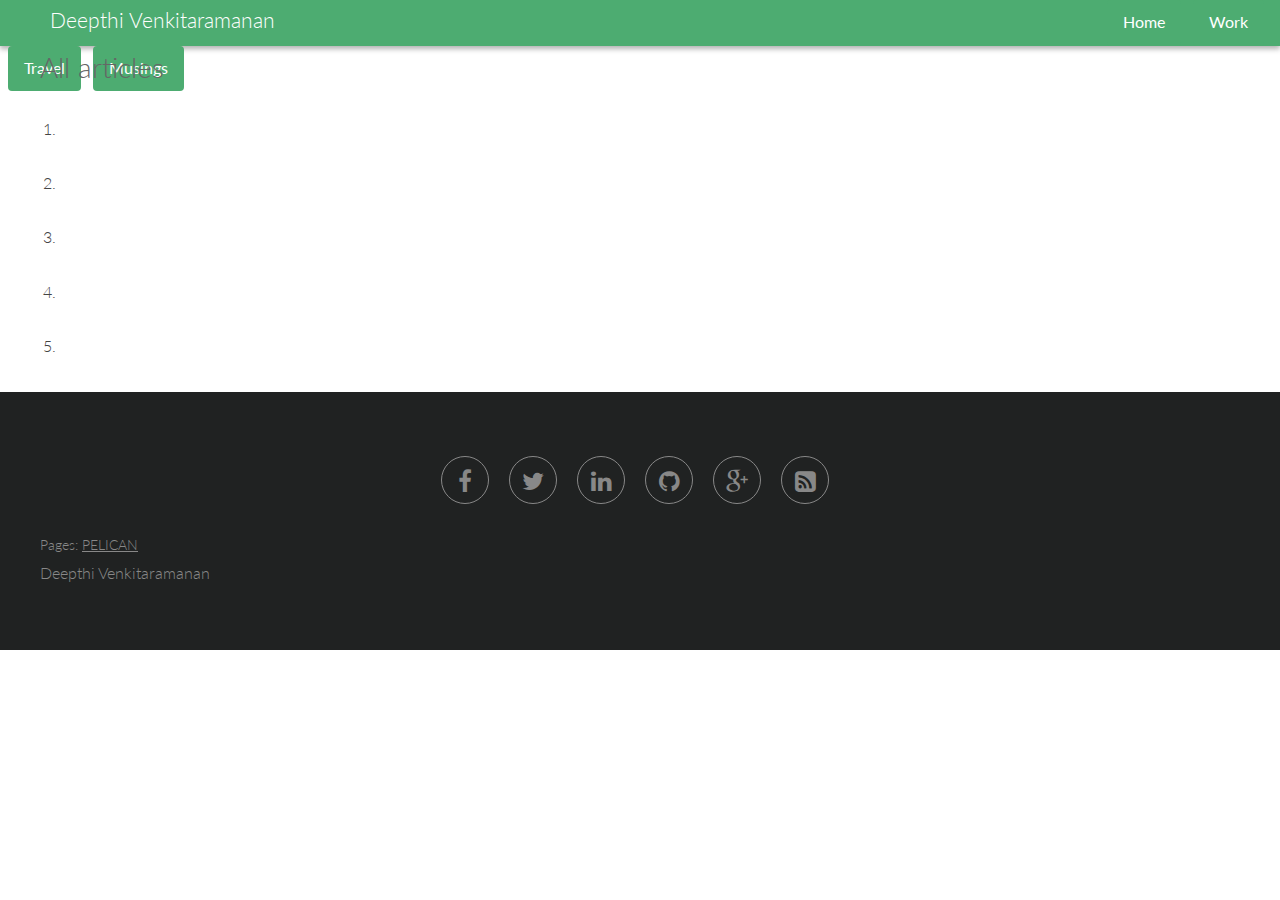
<file: venkid_index.html>
<!DOCTYPE html>

<html lang="en">
<head>
    <meta charset="utf-8">
    <meta name="viewport" content="width=device-width, initial-scale=1, maximum-scale=1">
    <meta content="IE=edge,chrome=1" http-equiv="X-UA-Compatible">
    <meta content="width=device-width, initial-scale=1" name="viewport">
    <link href="http://deepthivenkat.github.io/gitpages/theme/css/style.css"
    rel="stylesheet" type="text/css">
    <link href=
    "http://deepthivenkat.github.io/gitpages/theme/css/font-awesome.min.css"
    rel="stylesheet" type="text/css">
    <link href="http://deepthivenkat.github.io/gitpages/theme/css/skel.css"
    rel="stylesheet" type="text/css">
    <link href="http://deepthivenkat.github.io/gitpages/theme/css/style.css"
    rel="stylesheet" type="text/css">
    <link href=
    "http://deepthivenkat.github.io/gitpages/theme/css/style-large.css" rel=
    "stylesheet" type="text/css">
    <link href=
    "http://deepthivenkat.github.io/gitpages/theme/css/style-medium.css" rel=
    "stylesheet" type="text/css">
    <link href=
    "http://deepthivenkat.github.io/gitpages/theme/css/style-small.css" rel=
    "stylesheet" type="text/css">
    <link href=
    "http://deepthivenkat.github.io/gitpages/theme/css/style-xlarge.css" rel=
    "stylesheet" type="text/css">
    <link href=
    "http://deepthivenkat.github.io/gitpages/theme/css/style-xsmall.css" rel=
    "stylesheet" type="text/css">
    <link href=
    "http://deepthivenkat.github.io/gitpages/theme/css/images/overlay.png" rel=
    "stylesheet" type="text/css">
    <link href=
    "http://deepthivenkat.github.io/gitpages/theme/css/ie/backgroundsize.min.htc"
    rel="stylesheet" type="text/css">
    <link href=
    "http://deepthivenkat.github.io/gitpages/theme/css/ie/html5shiv.js" rel=
    "stylesheet" type="text/css">
    <link href="http://deepthivenkat.github.io/gitpages/theme/css/ie/v8.css"
    rel="stylesheet" type="text/css">
    <link href=
    "http://deepthivenkat.github.io/gitpages/theme/images/banner.jpg" rel=
    "stylesheet" type="text/css">
    <link href="http://deepthivenkat.github.io/gitpages/theme/images/pic01.jpg"
    rel="stylesheet" type="text/css">
    <link href="http://deepthivenkat.github.io/gitpages/theme/images/pic02.jpg"
    rel="stylesheet" type="text/css">
    <link href="http://deepthivenkat.github.io/gitpages/theme/images/pic03.jpg"
    rel="stylesheet" type="text/css">
    <link href="http://deepthivenkat.github.io/gitpages/theme/images/pic04.jpg"
    rel="stylesheet" type="text/css">
    <link href="http://deepthivenkat.github.io/gitpages/theme/images/pic05.jpg"
    rel="stylesheet" type="text/css">
    <link href="http://deepthivenkat.github.io/gitpages/theme/images/pic06.jpg"
    rel="stylesheet" type="text/css">
    <link href="http://deepthivenkat.github.io/gitpages/theme/images/pic07.jpg"
    rel="stylesheet" type="text/css">
    <link href="http://deepthivenkat.github.io/gitpages/theme/images/pic08.jpg"
    rel="stylesheet" type="text/css">
    <link href="http://deepthivenkat.github.io/gitpages/theme/images/pic09.jpg"
    rel="stylesheet" type="text/css">
    <script src="http://deepthivenkat.github.io/gitpages/theme/js/skel.min.js">
    </script>
    <script src="http://deepthivenkat.github.io/gitpages/theme/js/init.js">
    </script>
    <script src=
    "http://deepthivenkat.github.io/gitpages/theme/js/jquery.min.js">
    </script>
    <script src=
    "http://deepthivenkat.github.io/gitpages/theme/js/skel-layers.min.js">
    </script>
    <link href="http://deepthivenkat.github.io/gitpages/venkid_index.html" rel=
    "canonical"><!--[if lt IE 9]>
      <script src="https://oss.maxcdn.com/libs/html5shiv/3.7.0/html5shiv.js"></script>
      <script src="https://oss.maxcdn.com/libs/respond.js/1.4.2/respond.min.js"></script>
    <![endif]-->


    <title>DeepthiVenkitaramanan</title>
</head>

<body class="landing">
    <header id="MainPageShadowHeader">
        <div class="links_inline" id="nav">
            <p align="left" style=
            "padding-left:50px;font-size: 1.3em;color:white;">Deepthi
            Venkitaramanan</p>


            <ul class="links_inline" style="padding-left:820px;">
                <li>
                    <a class="button special" href="aboutme.html">Home</a>
                </li>
                <li>
                    <a class="button special" href="portfolio.html">Work</a>
                </li>
                <li>
                    <a class="button special" href="travel.html">Travel</a>
                </li>
                <li>
                    <a class="button special" href="musings.html">Musings</a>
                </li>
            </ul>
        </div>
    </header>


    <div class="container">
        <section id="content">
            <h2>All articles</h2>


            <ol id="post-list">
                <li>
                    <article class="hentry">
                        <header>
                            <h2 class="entry-title"><a href=
                            "http://deepthivenkat.github.io/gitpages/aboutme.html"
                            rel="bookmark" title=
                            "Permalink to aboutme">aboutme</a>
                            </h2>
                        </header>

                        <footer class="post-info">
                            <abbr class="published" title=
                            "2015-10-13T00:00:00+02:00">Tue 13 October
                            2015</abbr>

                            <address class="vcard author">
                                By <a class="url fn" href=
                                "http://deepthivenkat.github.io/gitpages/author/deepthi-venkitaramanan.html">
                                Deepthi Venkitaramanan</a>
                            </address>
                        </footer>
                        <!-- /.post-info -->

                        <div class="entry-content">
                        </div>
                        <!-- /.entry-content -->
                    </article>
                </li>


                <li>
                    <article class="hentry">
                        <header>
                            <h2 class="entry-title"><a href=
                            "http://deepthivenkat.github.io/gitpages/index.html"
                            rel="bookmark" title="Permalink to index">index</a>
                            </h2>
                        </header>

                        <footer class="post-info">
                            <abbr class="published" title=
                            "2015-10-13T00:00:00+02:00">Tue 13 October
                            2015</abbr>

                            <address class="vcard author">
                                By <a class="url fn" href=
                                "http://deepthivenkat.github.io/gitpages/author/deepthi-venkitaramanan.html">
                                Deepthi Venkitaramanan</a>
                            </address>
                        </footer>
                        <!-- /.post-info -->

                        <div class="entry-content">
                        </div>
                        <!-- /.entry-content -->
                    </article>
                </li>

                <li>
                    <article class="hentry">
                        <header>
                            <h2 class="entry-title"><a href=
                            "http://deepthivenkat.github.io/gitpages/musings.html"
                            rel="bookmark" title=
                            "Permalink to Musings">Musings</a>
                            </h2>
                        </header>

                        <footer class="post-info">
                            <abbr class="published" title=
                            "2015-10-13T00:00:00+02:00">Tue 13 October
                            2015</abbr>

                            <address class="vcard author">
                                By <a class="url fn" href=
                                "http://deepthivenkat.github.io/gitpages/author/deepthi-venkitaramanan.html">
                                Deepthi Venkitaramanan</a>
                            </address>
                        </footer>
                        <!-- /.post-info -->

                        <div class="entry-content">
                        </div>
                        <!-- /.entry-content -->
                    </article>
                </li>

                <li>
                    <article class="hentry">
                        <header>
                            <h2 class="entry-title"><a href=
                            "http://deepthivenkat.github.io/gitpages/portfolio.html"
                            rel="bookmark" title=
                            "Permalink to Portfolio">Portfolio</a>
                            </h2>
                        </header>

                        <footer class="post-info">
                            <abbr class="published" title=
                            "2015-10-13T00:00:00+02:00">Tue 13 October
                            2015</abbr>

                            <address class="vcard author">
                                By <a class="url fn" href=
                                "http://deepthivenkat.github.io/gitpages/author/deepthi-venkitaramanan.html">
                                Deepthi Venkitaramanan</a>
                            </address>
                        </footer>
                        <!-- /.post-info -->

                        <div class="entry-content">
                        </div>
                        <!-- /.entry-content -->
                    </article>
                </li>
                <li>
                    <article class="hentry">
                        <header>
                            <h2 class="entry-title"><a href=
                            "http://deepthivenkat.github.io/gitpages/travel.html"
                            rel="bookmark" title=
                            "Permalink to Travel">Travel</a>
                            </h2>
                        </header>

                        <footer class="post-info">
                            <abbr class="published" title=
                            "2015-10-13T00:00:00+02:00">Tue 13 October
                            2015</abbr>

                            <address class="vcard author">
                                By <a class="url fn" href=
                                "http://deepthivenkat.github.io/gitpages/author/deepthi-venkitaramanan.html">
                                Deepthi Venkitaramanan</a>
                            </address>
                        </footer>
                        <!-- /.post-info -->

                        <div class="entry-content">
                        </div>
                        <!-- /.entry-content -->
                    </article>
                </li>
            </ol>
            <!-- /#posts-list -->
        </section>
        <!-- /#content -->
    </div>
    <!-- Footer -->

    <footer class="footer" id="footer">
        <div class="container">
            <div class="row">
                <div align="right" class="8u 12u$(medium)">
                    <ul class="icons">
                        <li>
                            <a class="icon rounded fa-facebook" href=
                            "https://www.facebook.com/deepthivenkitaramanan"><span class="label">
                            Facebook</span></a>
                        </li>
                        <li>
                            <a class="icon rounded fa-twitter" href=
                            "https://twitter.com/deepthivenkit"><span class=
                            "label">Twitter</span></a>
                        </li>
                        <li>
                            <a class="icon rounded fa-linkedin" href=
                            "https://in.linkedin.com/pub/deepthi-venkitaramanan/77/446/a34">
                            <span class="label">LinkedIn</span></a>
                        </li>
                        <li>
                            <a class="icon rounded fa-github" href=
                            "https://github.com/deepthivenkat"><span class=
                            "label">GitHub</span></a>
                        </li>
                        <li>
                            <a class="icon rounded fa-google-plus" href=
                            "https://plus.google.com/u/0/105106792967769737749">
                            <span class="label">Google+</span></a>
                        </li>
                        <li>
                            <a class="icon rounded fa-rss-square" href=
                            "http://deepthivenkat.github.io/feed"><span class=
                            "label">RssFeed</span></a>
                        </li>
                    </ul>
                </div>


                <div class="8u 12u$(medium)">
                    <ul class="copyright">
                        <li>Pages: <a href=
                        "http://docs.getpelican.com/en/3.6.3/">PELICAN</a>
                        </li>
                    </ul>
                </div>
            </div>
        </div>


        <div class="container">
            <p class="align-right">Deepthi Venkitaramanan</p>
        </div>
    </footer>
    <!-- 42 -->
</body>
</html>
</file>
